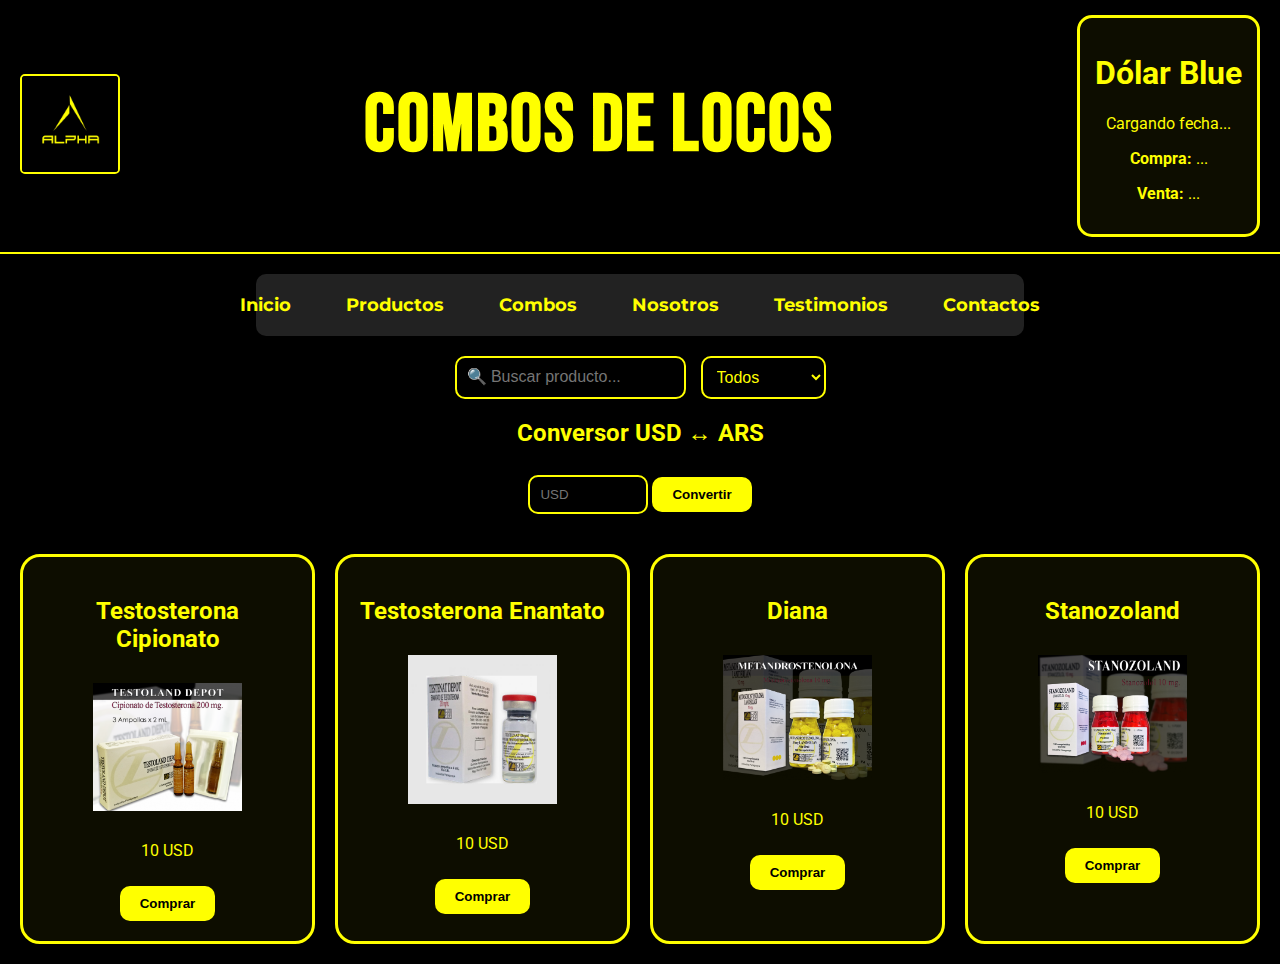
<file: pages/combos.html>
<!DOCTYPE html>
<html lang="es">
<head>
  <meta charset="UTF-8" />
  <meta name="viewport" content="width=device-width, initial-scale=1.0" />
  <link rel="stylesheet" href="../css/combos.css" />
  <title>Super Combos</title>
</head>
<body>
  <header>
    <div class="logo">
      <img src="../assets/img/alpha1.png" alt="alpha1" />
    </div>

    <div class="titulo">
      <h1>Combos de Locos</h1>
    </div>

    <div class="dolar-blue">
      <h1>Dólar Blue</h1>
      <p id="fecha">Cargando fecha...</p>
      <p><b>Compra:</b> <span id="compra">...</span></p>
      <p><b>Venta:</b> <span id="venta">...</span></p>
    </div>
  </header>

  <nav>
    <div class="menu">
      <a href="../index.html">Inicio</a>
      <a href="../index.html">Productos</a>
      <a href="../pages/combos.html">Combos</a>
      <a href="../pages/nosotros.html">Nosotros</a>
      <a href="../pages/testimonios.html">Testimonios</a>
      <a href="../pages/contactos.html">Contactos</a>
    </div>
  </nav>

  <section class="herramientas">
    <input type="text" id="buscador" placeholder="🔍 Buscar producto..." />
    <select id="filtro">
      <option value="todos">Todos</option>
      <option value="inyectable">Inyectables</option>
      <option value="oral">Orales</option>
    </select>
  </section>

  <section class="conversor">
    <h2>Conversor USD ↔ ARS</h2>
    <input type="number" id="usdInput" placeholder="USD" />
    <button id="convertir">Convertir</button>
    <p id="resultado"></p>
  </section>

  <main class="pantallazogeneral" id="productos">
    <article data-categoria="inyectable">
      <h2>Testosterona Cipionato</h2>
      <img src="../assets/img/cipionato.png" alt="Cipionato" />
      <p class="precio">10 USD</p>
      <p class="precio-ars"></p>
      <button>Comprar</button>
    </article>

    <article data-categoria="inyectable">
      <h2>Testosterona Enantato</h2>
      <img src="../assets/img/enantato.jpg" alt="Enantato" />
      <p class="precio">10 USD</p>
      <p class="precio-ars"></p>
      <button>Comprar</button>
    </article>

    <article data-categoria="oral">
      <h2>Diana</h2>
      <img src="../assets/img/diana.png" alt="Diana" />
      <p class="precio">10 USD</p>
      <p class="precio-ars"></p>
      <button>Comprar</button>
    </article>

    <article data-categoria="oral">
      <h2>Stanozoland</h2>
      <img src="../assets/img/stano.png" alt="Stanozoland" />
      <p class="precio">10 USD</p>
      <p class="precio-ars"></p>
      <button>Comprar</button>
    </article>
  </main>

  <script src="../js/dolarblue.js"></script>
</body>
</html>
</file>
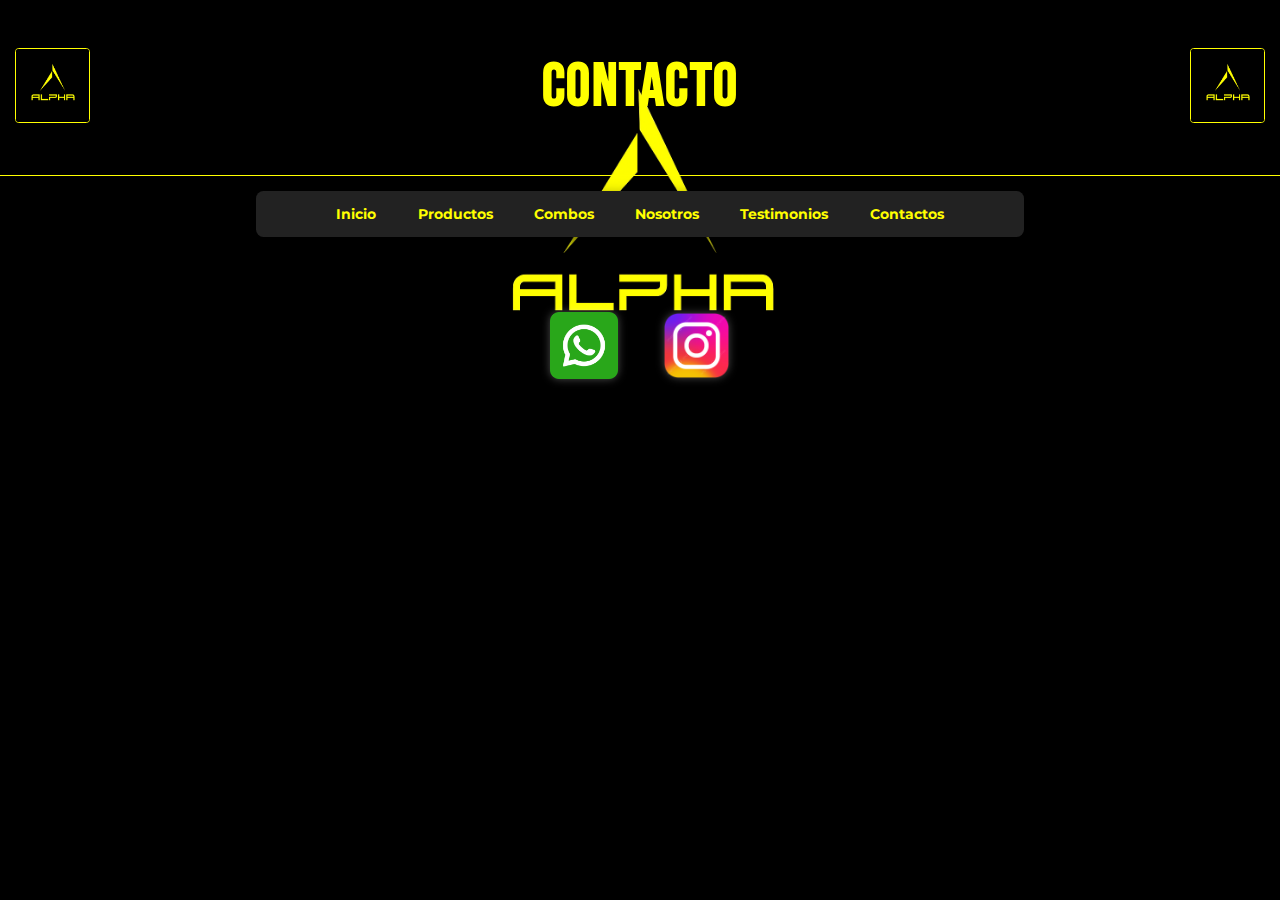
<file: pages/contactos.html>
<!DOCTYPE html>
<html lang="en">
<head>
    <meta charset="UTF-8">
    <meta name="viewport" content="width=device-width, initial-scale=1.0">
    <link rel="stylesheet" href="../css/contacto.css">
    <title>Contacto</title>
</head>
<body>
    <header>
        <div class="logo">
          <img src="../assets/img/alpha1.png" alt="alpha1" />
        </div>
    
        <div class="titulo">
          <h1>Contacto</h1>
        </div>
    
        <div class="logo">
            <img src="../assets/img/alpha1.png" alt="alpha1" />
          </div>
    
      </header>

      <nav>
        <div class="menu">
          <a href="../index.html">Inicio</a>
          <a href="../index.html">Productos</a>
          <a href="../pages/combos.html">Combos</a>
          <a href="../pages/nosotros.html">Nosotros</a>
          <a href="../pages/testimonios.html">Testimonios</a>
          <a href="../pages/contactos.html">Contactos</a>
        </div>
      </nav>
      
      <main>
        <section class="contacto">
            <div class="redes">
              <a href="https://wa.me/3865210007" target="_blank" class="icono">
                <img src="../series de marcas footer/wsp.png" alt="WhatsApp" class="animado">
              </a>
          
              <a href="https://www.instagram.com/alphalab2025/" target="_blank" class="icono">
                <img src="../series de marcas footer/ig.png" alt="Instagram" class="animado">
              </a>
            </div>
          </section>
          
    </main>
</body>
</html>
</file>
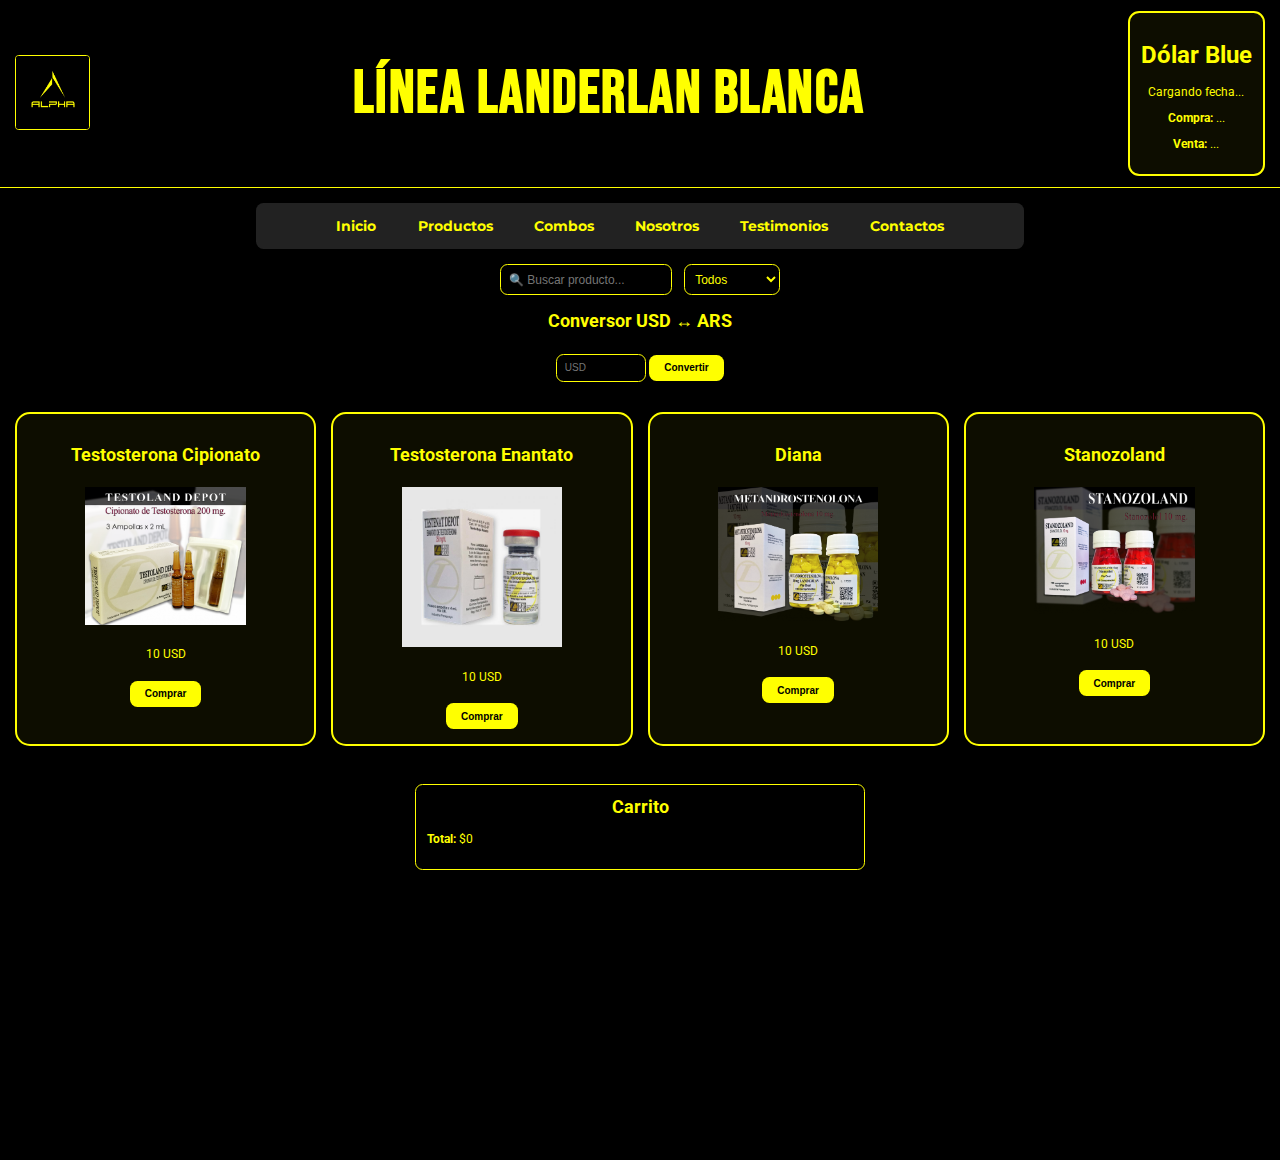
<file: pages/cooper.html>
<!DOCTYPE html>
<html lang="es">
<head>
  <meta charset="UTF-8" />
  <meta name="viewport" content="width=device-width, initial-scale=1.0" />
  <link rel="stylesheet" href="../css/styledos.css" />
  <title>Línea Landerlan Blanca</title>
</head>
<body>
  <header>
    <div class="logo">
      <img src="../assets/img/alpha1.png" alt="alpha1" />
    </div>

    <div class="titulo">
      <h1>Línea Landerlan Blanca</h1>
    </div>

    <div class="dolar-blue">
      <h1>Dólar Blue</h1>
      <p id="fecha">Cargando fecha...</p>
      <p><b>Compra:</b> <span id="compra">...</span></p>
      <p><b>Venta:</b> <span id="venta">...</span></p>
    </div>
  </header>

  <nav>
    <div class="menu">
      <a href="../index.html">Inicio</a>
      <a href="../index.html">Productos</a>
      <a href="../pages/combos.html">Combos</a>
      <a href="../pages/nosotros.html">Nosotros</a>
      <a href="../pages/testimonios.html">Testimonios</a>
      <a href="../pages/contactos.html">Contactos</a>
    </div>
  </nav>

  <section class="herramientas">
    <input type="text" id="buscador" placeholder="🔍 Buscar producto..." />
    <select id="filtro">
      <option value="todos">Todos</option>
      <option value="inyectable">Inyectables</option>
      <option value="oral">Orales</option>
    </select>
  </section>

  <section class="conversor">
    <h2>Conversor USD ↔ ARS</h2>
    <input type="number" id="usdInput" placeholder="USD" />
    <button id="convertir">Convertir</button>
    <p id="resultado"></p>
  </section>

  <main class="pantallazogeneral" id="productos">
    <article data-categoria="inyectable">
      <h2>Testosterona Cipionato</h2>
      <img src="../assets/img/cipionato.png" alt="Cipionato" />
      <p class="precio">10 USD</p>
      <p class="precio-ars"></p>
      <button onclick="agregarAlCarrito('Testosterona Cipionato', 10)">Comprar</button>
    </article>

    <article data-categoria="inyectable">
      <h2>Testosterona Enantato</h2>
      <img src="../assets/img/enantato.jpg" alt="Enantato" />
      <p class="precio">10 USD</p>
      <p class="precio-ars"></p>
      <button onclick="agregarAlCarrito('Testosterona Enantato', 10)">Comprar</button>
    </article>

    <article data-categoria="oral">
      <h2>Diana</h2>
      <img src="../assets/img/diana.png" alt="Diana" />
      <p class="precio">10 USD</p>
      <p class="precio-ars"></p>
      <button onclick="agregarAlCarrito('Diana', 10)">Comprar</button>
    </article>

    <article data-categoria="oral">
      <h2>Stanozoland</h2>
      <img src="../assets/img/stano.png" alt="Stanozoland" />
      <p class="precio">10 USD</p>
      <p class="precio-ars"></p>
      <button onclick="agregarAlCarrito('Stanozoland', 10)">Comprar</button>
    </article>
  </main>

  <!-- 🔹 Sección visible del carrito -->
  <section id="carrito">
    <h2>Carrito</h2>
    <ul id="lista-carrito"></ul>
    <p><strong>Total:</strong> $<span id="total">0</span></p>
  </section>

  <!-- Scripts -->
  <script src="../js/dolarblue.js"></script>
  <script src="../js/carrito.js"></script>
</body>
</html>
</file>
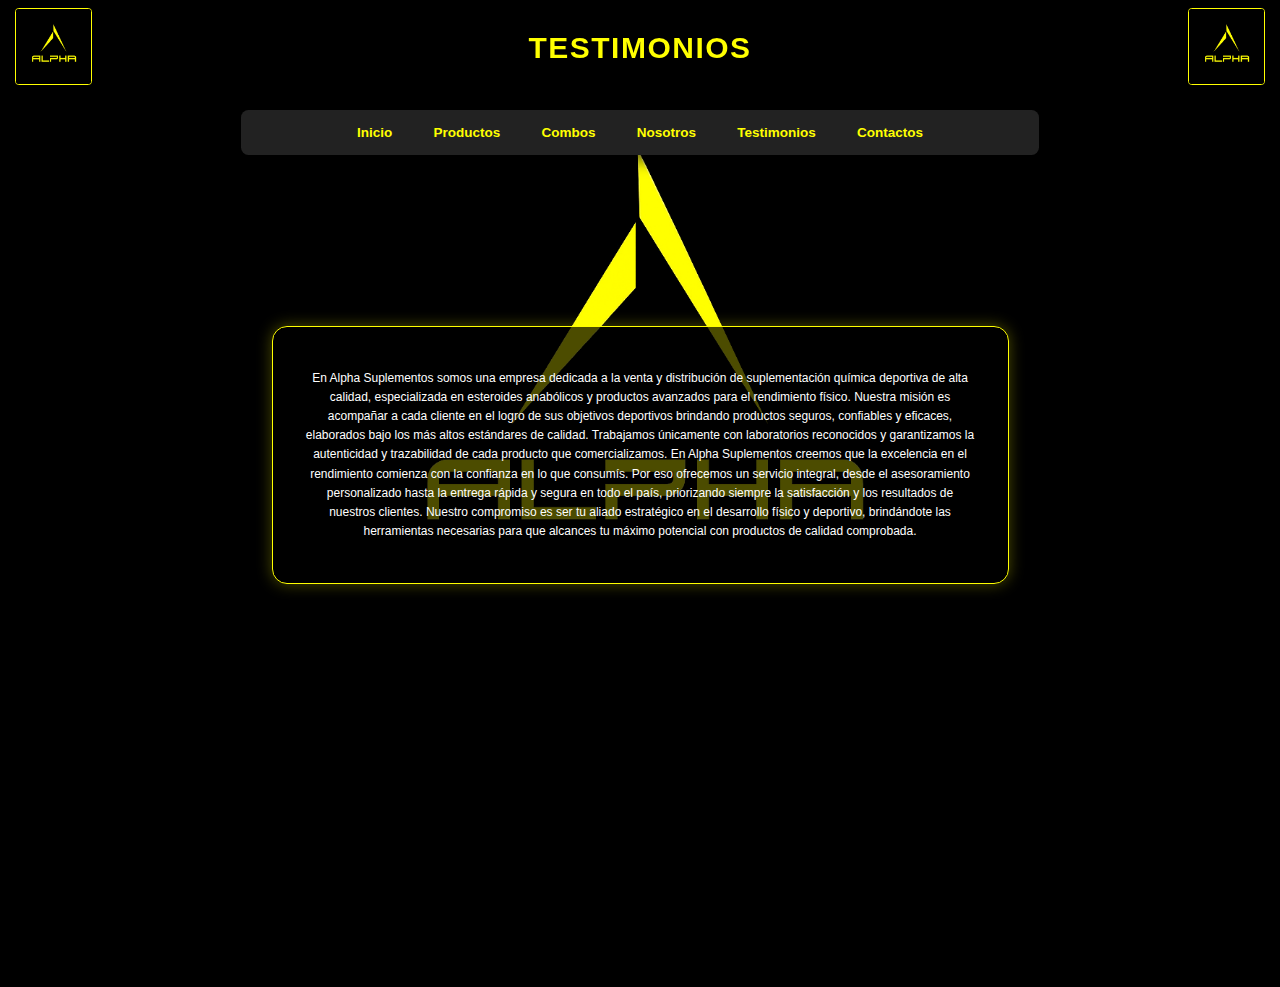
<file: pages/nosotros.html>
<!DOCTYPE html>
<html lang="es">
<head>
  <meta charset="UTF-8">
  <meta name="viewport" content="width=device-width, initial-scale=1.0">
  <title>Nosotros - Alpha Suplementos</title>
  <link rel="stylesheet" href="../css/nosotros.css">
</head>
<body>

  <header>
    <div class="logo">
      <img src="../assets/img/alpha1.png" alt="alpha1" />
    </div>

    <div class="titulo">
      <h1>Testimonios</h1>
    </div>

    <div class="logo">
        <img src="../assets/img/alpha1.png" alt="alpha1" />
      </div>

  </header>
  <nav>
    <div class="menu">
      <a href="../index.html">Inicio</a>
      <a href="../index.html">Productos</a>
      <a href="../pages/combos.html">Combos</a>
      <a href="../pages/nosotros.html">Nosotros</a>
      <a href="../pages/testimonios.html">Testimonios</a>
      <a href="../pages/contactos.html">Contactos</a>
    </div>
  </nav>
  <main>
  <div class="nosotros">
      <p>
        En Alpha Suplementos somos una empresa dedicada a la venta y distribución de suplementación química deportiva de alta calidad, especializada en esteroides anabólicos y productos avanzados para el rendimiento físico.
            
        Nuestra misión es acompañar a cada cliente en el logro de sus objetivos deportivos brindando productos seguros, confiables y eficaces, elaborados bajo los más altos estándares de calidad. Trabajamos únicamente con laboratorios reconocidos y garantizamos la autenticidad y trazabilidad de cada producto que comercializamos.
        
        En Alpha Suplementos creemos que la excelencia en el rendimiento comienza con la confianza en lo que consumís. Por eso ofrecemos un servicio integral, desde el asesoramiento personalizado hasta la entrega rápida y segura en todo el país, priorizando siempre la satisfacción y los resultados de nuestros clientes.
        
        Nuestro compromiso es ser tu aliado estratégico en el desarrollo físico y deportivo, brindándote las herramientas necesarias para que alcances tu máximo potencial con productos de calidad comprobada.
      </p>
    </div>
  </div>
</main>
</body>
</html>
</file>
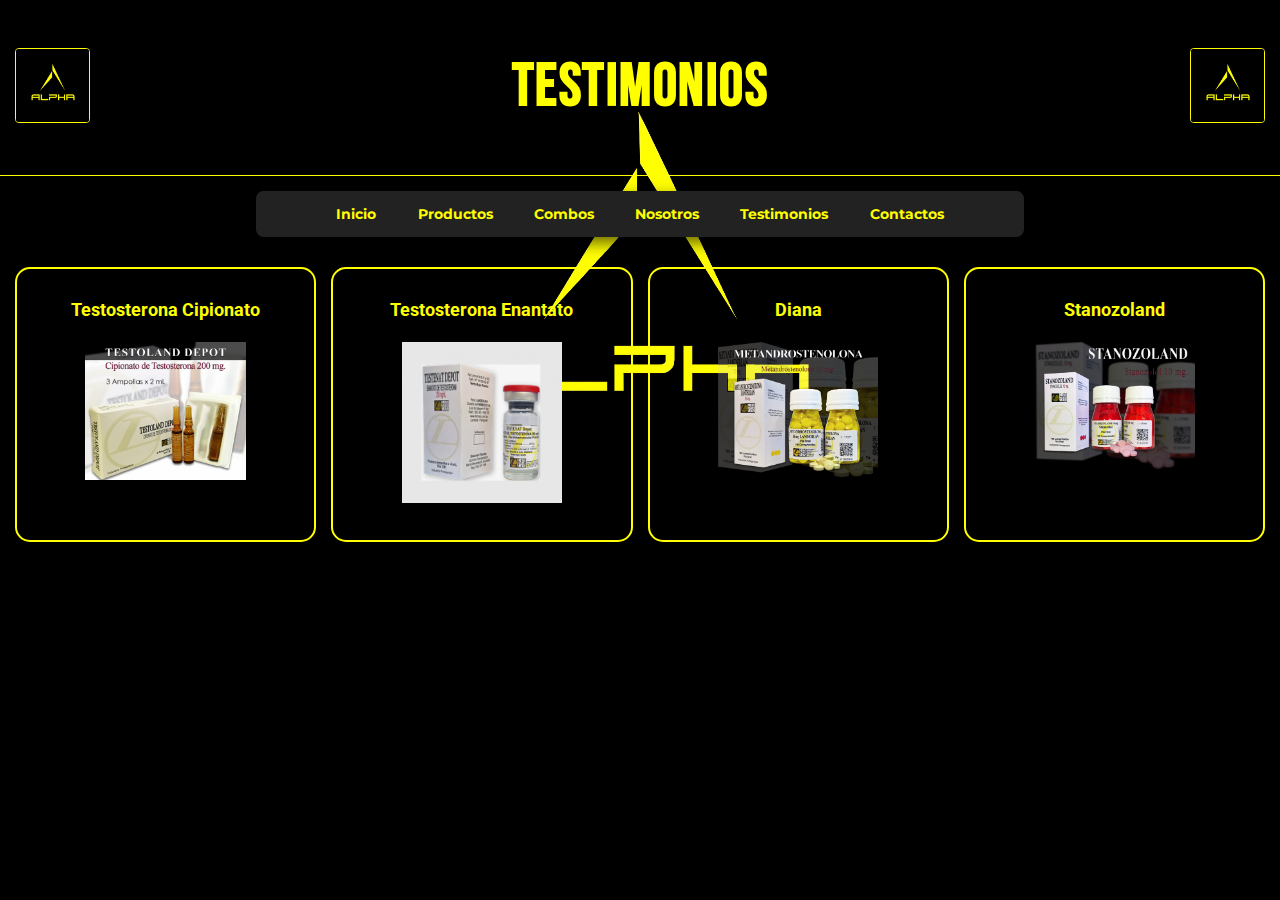
<file: pages/testimonios.html>
<!DOCTYPE html>
<html lang="es">
<head>
  <meta charset="UTF-8" />
  <meta name="viewport" content="width=device-width, initial-scale=1.0" />
  <link rel="stylesheet" href="../css/testimonios.css" />
  <title>Testimonios</title>
</head>
<body>
  <header>
    <div class="logo">
      <img src="../assets/img/alpha1.png" alt="alpha1" />
    </div>

    <div class="titulo">
      <h1>Testimonios</h1>
    </div>

    <div class="logo">
        <img src="../assets/img/alpha1.png" alt="alpha1" />
      </div>

  </header>

  <nav>
    <div class="menu">
      <a href="../index.html">Inicio</a>
      <a href="../index.html">Productos</a>
      <a href="../pages/combos.html">Combos</a>
      <a href="../pages/nosotros.html">Nosotros</a>
      <a href="../pages/testimonios.html">Testimonios</a>
      <a href="../pages/contactos.html">Contactos</a>
    </div>
  </nav>

</section>

  <main class="pantallazogeneral">
    <article>
      <h2>Testosterona Cipionato</h2>
      <img src="../assets/img/cipionato.png" alt="Cipionato" />
      <p></p>
    </article>

    <article>
      <h2>Testosterona Enantato</h2>
      <img src="../assets/img/enantato.jpg" alt="Enantato" />
      <p></p>
    </article>

    <article >
      <h2>Diana</h2>
      <img src="../assets/img/diana.png" alt="Diana" />
      <p></p>
    </article>

    <article>
      <h2>Stanozoland</h2>
      <img src="../assets/img/stano.png" alt="Stanozoland" />
      <p></p>
    </article>
  </main>

  <script src="../js/dolarblue.js"></script>
</body>
</html>
</file>
<file: css/combos.css>
@import url('https://fonts.googleapis.com/css2?family=Bebas+Neue&family=Montserrat:wght@400;700&family=Roboto:wght@400;700&display=swap');

* {
  box-sizing: border-box;
}

body {
  background: #000;
  margin: 0;
  font-family: 'Roboto', sans-serif;
  color: yellow;
}

header {
  display: grid;
  grid-template-columns: auto 1fr auto;
  align-items: center;
  padding: 15px 20px;
  border-bottom: 2px solid yellow;
}

.logo img {
  width: 100px;
  border: 2px solid yellow;
  border-radius: 5px;
}

.titulo  {
  font-family: 'Bebas Neue', sans-serif;
  font-size: 40px;
  text-align: center;
  letter-spacing: 2px;
  text-transform: uppercase;
  background: yellow;
  -webkit-background-clip: text;
  -webkit-text-fill-color: transparent;
}

.dolar-blue {
  border: 3px solid yellow;
  border-radius: 15px;
  padding: 15px;
  background: rgba(255, 255, 0, 0.05);
  text-align: center;
  transition: 0.3s;
}

.dolar-blue:hover {
  transform: scale(1.05);
  border-color: orange;
}

.herramientas {
  display: flex;
  justify-content: center;
  gap: 15px;
  margin: 20px;
}

#buscador, #filtro {
  padding: 10px;
  font-size: 16px;
  border-radius: 10px;
  border: 2px solid yellow;
  background: black;
  color: yellow;
}

.conversor {
  text-align: center;
  margin: 20px 0;
}

.conversor input {
  padding: 10px;
  width: 120px;
  border-radius: 10px;
  border: 2px solid yellow;
  background: black;
  color: yellow;
}

.conversor button {
  padding: 10px 20px;
  background: yellow;
  color: black;
  border: none;
  border-radius: 10px;
  cursor: pointer;
}

.pantallazogeneral {
  display: grid;
  grid-template-columns: repeat(auto-fit, minmax(250px, 1fr));
  gap: 20px;
  padding: 20px;
}

.pantallazogeneral article {
  border: 3px solid yellow;
  border-radius: 20px;
  padding: 20px;
  text-align: center;
  background: rgba(255, 255, 0, 0.05);
  transition: 0.3s;
}

.pantallazogeneral article:hover {
  transform: scale(1.05);
  border-color: orange;
}

.pantallazogeneral img {
  width: 60%;
  margin: 10px auto;
}

button {
  margin-top: 10px;
  padding: 10px 20px;
  border: none;
  background: yellow;
  color: black;
  border-radius: 10px;
  font-weight: bold;
  cursor: pointer;
  transition: 0.3s;
}

button:hover {
  background: orange;
}
.menu {
  display: flex;
  justify-content: center;
  align-items: center;
  gap: 15px;
  padding: 10px 20px;
  background-color: #222;
  width: 50;
  max-width: 60%;
  margin: 20px auto;
  border-radius: 10px;
  box-shadow: 0 8px 20px rgba(0,0,0,0.6);
  transition: all 0.3s;
}

.menu:hover {
  box-shadow: 0 12px 30px rgba(255,255,0,0.5);
}

.menu a {
  display: inline-block;
  color: yellow;
  text-decoration: none;
  font-size: 18px;
  font-weight: bold;
  padding: 10px 20px;
  border-radius: 5px;
  font-family: 'Montserrat', sans-serif;
  transition: all 0.3s;
}

.menu a:hover {
  background-color: yellow;
  color: black;
  transform: scale(1.1);
  box-shadow: 0 8px 20px rgba(0,0,0,0.7);
}
</file>
<file: css/contacto.css>
@import url('https://fonts.googleapis.com/css2?family=Bebas+Neue&family=Montserrat:wght@400;700&family=Roboto:wght@400;700&display=swap');

* {
  box-sizing: border-box;
}

body {
  zoom: 0.75;
        background-color: black;
        background-image: url("../assets/img/alpha1.png");
        background-size: contain;
        background-position: center;
        background-repeat: no-repeat;
        margin: 0;
        font-family: 'Roboto', sans-serif;
        color: yellow;
}

header {
  display: grid;
  grid-template-columns: auto 1fr auto;
  align-items: center;
  padding: 15px 20px;
  border-bottom: 2px solid yellow;
}

.logo img {
  width: 100px;
  border: 2px solid yellow;
  border-radius: 5px;
}

.titulo  {
  font-family: 'Bebas Neue', sans-serif;
  font-size: 40px;
  text-align: center;
  letter-spacing: 2px;
  text-transform: uppercase;
  background: yellow;
  -webkit-background-clip: text;
  -webkit-text-fill-color: transparent;
}
.contacto {
    text-align: center;
    padding: 80px 20px;
    color: #fff;
  }
  
  .contacto h2 {
    font-size: 2.5rem;
    margin-bottom: 40px;
  }
  
  .redes {
    display: flex;
    justify-content: center;
    gap: 60px;
  }
  
  /* Contenedor del ícono */
  .icono {
    display: inline-block;
    text-decoration: none;
    transition: transform 0.3s ease;
  }
  
  /* Imagen con animación */
  .icono img {
    width: 90px;
    height: 90px;
    transition: transform 0.4s ease, filter 0.4s ease;
    filter: drop-shadow(0px 0px 6px rgba(255, 255, 255, 0.3));
  }
  
  /* Efecto hover: crece y gira suavemente */
  .icono img:hover {
    transform: scale(1.2) rotate(15deg);
    filter: drop-shadow(0px 0px 10px rgba(0, 255, 100, 0.7));
  }
  
  /* ✨ Animación continua (rebote suave) */
  .animado {
    animation: bounce 2.5s infinite ease-in-out;
  }
  
  @keyframes bounce {
    0%, 100% {
      transform: translateY(0);
    }
    50% {
      transform: translateY(-8px);
    }
  }
  .menu {
    display: flex;
    justify-content: center;
    align-items: center;
    gap: 15px;
    padding: 10px 20px;
    background-color: #222;
    width: 50;
    max-width: 60%;
    margin: 20px auto;
    border-radius: 10px;
    box-shadow: 0 8px 20px rgba(0,0,0,0.6);
    transition: all 0.3s;
  }
  
  .menu:hover {
    box-shadow: 0 12px 30px rgba(255,255,0,0.5);
  }
  
  .menu a {
    display: inline-block;
    color: yellow;
    text-decoration: none;
    font-size: 18px;
    font-weight: bold;
    padding: 10px 20px;
    border-radius: 5px;
    font-family: 'Montserrat', sans-serif;
    transition: all 0.3s;
  }
  
  .menu a:hover {
    background-color: yellow;
    color: black;
    transform: scale(1.1);
    box-shadow: 0 8px 20px rgba(0,0,0,0.7);
  }
</file>
<file: css/styledos.css>
@import url('https://fonts.googleapis.com/css2?family=Bebas+Neue&family=Montserrat:wght@400;700&family=Roboto:wght@400;700&display=swap');

* {
  box-sizing: border-box;
}

body {
  background: #000;
  margin: 0;
  font-family: 'Roboto', sans-serif;
  color: yellow;
  zoom: 0.75;
}

header {
  display: grid;
  grid-template-columns: auto 1fr auto;
  align-items: center;
  padding: 15px 20px;
  border-bottom: 2px solid yellow;
}

.logo img {
  width: 100px;
  border: 2px solid yellow;
  border-radius: 5px;
}

.titulo  {
  font-family: 'Bebas Neue', sans-serif;
  font-size: 40px;
  text-align: center;
  letter-spacing: 2px;
  text-transform: uppercase;
  background: yellow;
  -webkit-background-clip: text;
  -webkit-text-fill-color: transparent;
}

.dolar-blue {
  border: 3px solid yellow;
  border-radius: 15px;
  padding: 15px;
  background: rgba(255, 255, 0, 0.05);
  text-align: center;
  transition: 0.3s;
}

.dolar-blue:hover {
  transform: scale(1.05);
  border-color: orange;
}

.herramientas {
  display: flex;
  justify-content: center;
  gap: 15px;
  margin: 20px;
}

#buscador, #filtro {
  padding: 10px;
  font-size: 16px;
  border-radius: 10px;
  border: 2px solid yellow;
  background: black;
  color: yellow;
}

.conversor {
  text-align: center;
  margin: 20px 0;
}

.conversor input {
  padding: 10px;
  width: 120px;
  border-radius: 10px;
  border: 2px solid yellow;
  background: black;
  color: yellow;
}

.conversor button {
  padding: 10px 20px;
  background: yellow;
  color: black;
  border: none;
  border-radius: 10px;
  cursor: pointer;
}

.pantallazogeneral {
  display: grid;
  grid-template-columns: repeat(auto-fit, minmax(250px, 1fr));
  gap: 20px;
  padding: 20px;
}

.pantallazogeneral article {
  border: 3px solid yellow;
  border-radius: 20px;
  padding: 20px;
  text-align: center;
  background: rgba(255, 255, 0, 0.05);
  transition: 0.3s;
}

.pantallazogeneral article:hover {
  transform: scale(1.05);
  border-color: orange;
}

.pantallazogeneral img {
  width: 60%;
  margin: 10px auto;
}

button {
  margin-top: 10px;
  padding: 10px 20px;
  border: none;
  background: yellow;
  color: black;
  border-radius: 10px;
  font-weight: bold;
  cursor: pointer;
  transition: 0.3s;
}

button:hover {
  background: orange;
}
.menu {
  display: flex;
  justify-content: center;
  align-items: center;
  gap: 15px;
  padding: 10px 20px;
  background-color: #222;
  width: 50;
  max-width: 60%;
  margin: 20px auto;
  border-radius: 10px;
  box-shadow: 0 8px 20px rgba(0,0,0,0.6);
  transition: all 0.3s;
}

.menu:hover {
  box-shadow: 0 12px 30px rgba(255,255,0,0.5);
}

.menu a {
  display: inline-block;
  color: yellow;
  text-decoration: none;
  font-size: 18px;
  font-weight: bold;
  padding: 10px 20px;
  border-radius: 5px;
  font-family: 'Montserrat', sans-serif;
  transition: all 0.3s;
}

.menu a:hover {
  background-color: yellow;
  color: black;
  transform: scale(1.1);
  box-shadow: 0 8px 20px rgba(0,0,0,0.7);
}
#carrito {
  margin: 30px auto;
  width: 90%;
  max-width: 600px;
  background:black  ;
  border: 2px solid yellow;
  border-radius: 10px;
  padding: 15px;
  box-shadow: 0 2px 6px rgba(0,0,0,0.2);
}
#carrito h2 {
  text-align: center;
  margin-top: 0;
  color:yellow;
}
#carrito ul {
  list-style: none;
  padding: 0;
}
#carrito li {
  display: flex;
  justify-content: space-between;
  border-bottom: 1px solid #eee;
  padding: 5px 0;
}
#carrito button {
  background: #dc3545;
  border: none;
  color: white;
  padding: 3px 7px;
  border-radius: 5px;
  cursor: pointer;
}
#carrito button:hover {
  background: #b02a37;
}
</file>
<file: css/nosotros.css>
body {
  background-color: black;
  background-image: url("../assets/img/alpha1.png");
  background-size: contain;
  background-position: center;
  background-repeat: no-repeat;
  margin: 0;
  font-family: 'Roboto', sans-serif;
  color: yellow;
  zoom: 0.75;
}
header {
  display: grid;
  grid-template-columns: auto 1fr auto;
  align-items: center;
  padding: 10px 20px;
  gap: 10px;
}

.logo img {
  width: 100px;
  height: auto;
  border: 2px solid yellow;
  border-radius: 5px;
}

.titulo h1 {
  
    font-family: 'Bebas Neue', sans-serif;
    font-size: 40px;
    text-align: center;
    letter-spacing: 2px;
    text-transform: uppercase;
    background: yellow;
    -webkit-background-clip: text;
    -webkit-text-fill-color: transparent;
 
}

.titulo p {
  font-family: 'Montserrat', sans-serif;
  text-align: center;
  margin: 5px 0 0 0;
  color: yellow;
  text-shadow: 1px 1px 3px black;
}
.menu {
  display: flex;
  justify-content: center;
  align-items: center;
  gap: 15px;
  padding: 10px 20px;
  background-color: #222;
  width: 50;
  max-width: 60%;
  margin: 20px auto;
  border-radius: 10px;
  box-shadow: 0 8px 20px rgba(0,0,0,0.6);
  transition: all 0.3s;
}

.menu:hover {
  box-shadow: 0 12px 30px rgba(255,255,0,0.5);
}

.menu a {
  display: inline-block;
  color: yellow;
  text-decoration: none;
  font-size: 18px;
  font-weight: bold;
  padding: 10px 20px;
  border-radius: 5px;
  font-family: 'Montserrat', sans-serif;
  transition: all 0.3s;
}

.menu a:hover {
  background-color: yellow;
  color: black;
  transform: scale(1.1);
  box-shadow: 0 8px 20px rgba(0,0,0,0.7);
}
p{
  text-align: center;
  color: white;
}
/* CONTENEDOR PRINCIPAL */
main {
  display: flex;
  justify-content: center; /* centra horizontalmente */
  align-items: center;     /* centra verticalmente */
  min-height: 80vh;        /* altura del bloque principal */
  padding: 20px;
}

/* BLOQUE NOSOTROS */
.nosotros {
  width: 80%;
  max-width: 900px;            /* limita ancho máximo */
  border: 2px solid yellow;
  border-radius: 20px;
  padding: 40px;
  background: rgba(0,0,0,0.7); /* fondo semi-transparente para texto */
  display: flex;
  flex-direction: column;      /* para que el texto quede vertical */
  justify-content: center;
  align-items: center;
  text-align: center;          /* centra el texto dentro del div */
  box-shadow: 0 0 20px rgba(255,255,0,0.3);
  color: yellow;
  line-height: 1.6;
}
</file>
<file: css/testimonios.css>
@import url('https://fonts.googleapis.com/css2?family=Bebas+Neue&family=Montserrat:wght@400;700&family=Roboto:wght@400;700&display=swap');

* {
  box-sizing: border-box;
}

body {
    background-color: black;
    background-image: url("../assets/img/alpha1.png");
    background-size: contain;
    background-position: center;
    background-repeat: no-repeat;
    margin: 0;
    font-family: 'Roboto', sans-serif;
    color: yellow;
    zoom: 0.75;
}

header {
  display: grid;
  grid-template-columns: auto 1fr auto;
  align-items: center;
  padding: 15px 20px;
  border-bottom: 2px solid yellow;
}

.logo img {
  width: 100px;
  border: 2px solid yellow;
  border-radius: 5px;
}

.titulo  {
  font-family: 'Bebas Neue', sans-serif;
  font-size: 40px;
  text-align: center;
  letter-spacing: 2px;
  text-transform: uppercase;
  background: yellow;
  -webkit-background-clip: text;
  -webkit-text-fill-color: transparent;
}

.pantallazogeneral {
  display: grid;
  grid-template-columns: repeat(auto-fit, minmax(250px, 1fr));
  gap: 20px;
  padding: 20px;
}

.pantallazogeneral article {
  border: 3px solid yellow;
  border-radius: 20px;
  padding: 20px;
  text-align: center;
  transition: 0.3s;
}

.pantallazogeneral article:hover {
  transform: scale(1.05);
  border-color: orange;
}

.pantallazogeneral img {
  width: 60%;
  margin: 10px auto;
}
.menu {
  display: flex;
  justify-content: center;
  align-items: center;
  gap: 15px;
  padding: 10px 20px;
  background-color: #222;
  width: 50;
  max-width: 60%;
  margin: 20px auto;
  border-radius: 10px;
  box-shadow: 0 8px 20px rgba(0,0,0,0.6);
  transition: all 0.3s;
}

.menu:hover {
  box-shadow: 0 12px 30px rgba(255,255,0,0.5);
}

.menu a {
  display: inline-block;
  color: yellow;
  text-decoration: none;
  font-size: 18px;
  font-weight: bold;
  padding: 10px 20px;
  border-radius: 5px;
  font-family: 'Montserrat', sans-serif;
  transition: all 0.3s;
}

.menu a:hover {
  background-color: yellow;
  color: black;
  transform: scale(1.1);
  box-shadow: 0 8px 20px rgba(0,0,0,0.7);
}
</file>
